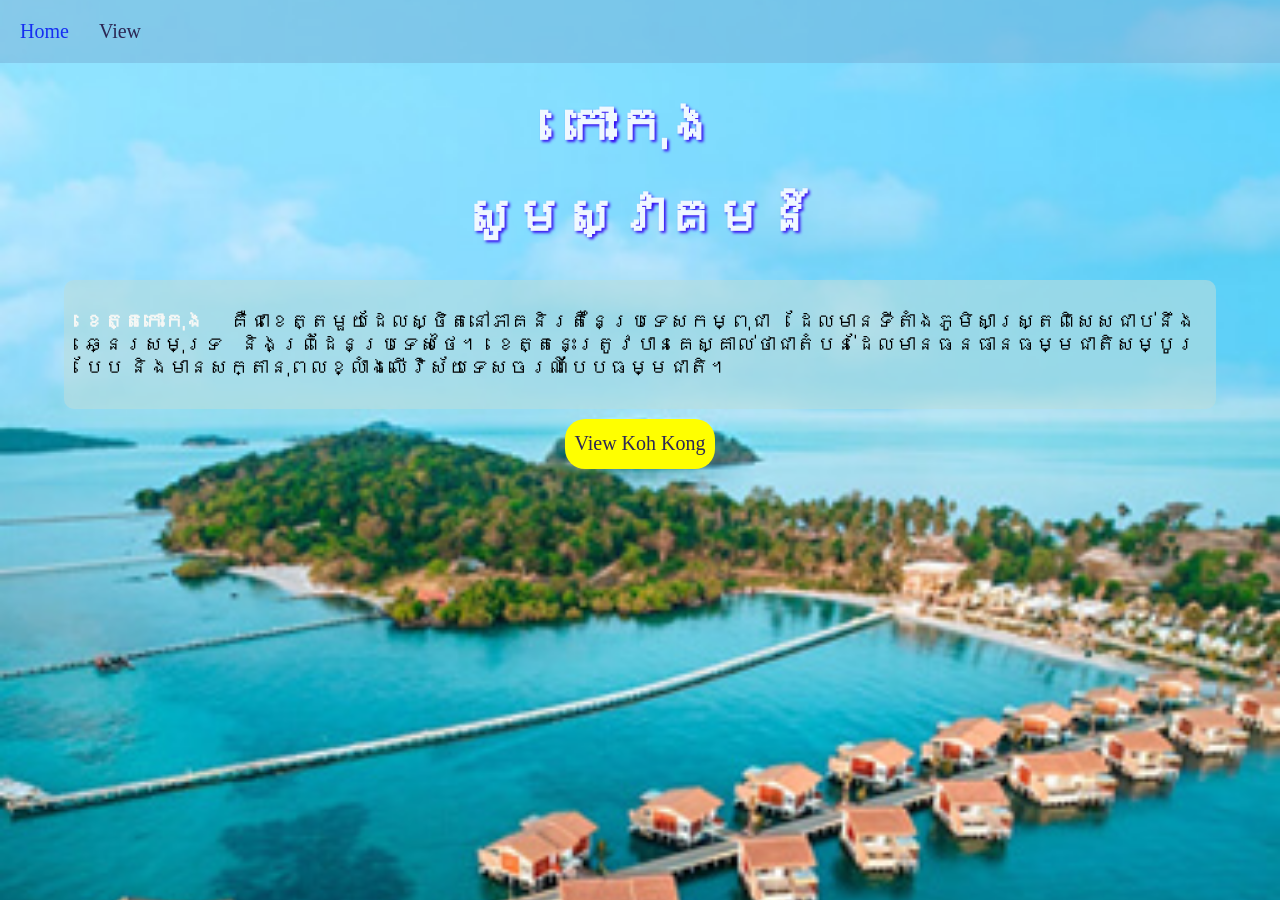
<file: index.html>
<!DOCTYPE html>
<html lang="en">
<head>
    <meta charset="UTF-8">
    <meta name="viewport" content="width=device-width, initial-scale=1.0">
    <title>tripkohkong</title>
    <link rel="stylesheet" href="styleindex.css">
    <link rel="icon" href="logo.png">


</head>
<body>
     <div class="menu">
            <a href="index.html" class="mehome">Home</a>
            <a href="picture.html" class="mepic" >View</a>
    </div>
    <div class="text">
        <h1>កោះកុង</h1>
        <h1>សូមស្វាគមន៍</h1>
    </div>
    <div class="textbox">
        <div class="descrip">
            <p>
                <b>ខេត្តកោះកុង</b> គឺជាខេត្តមួយដែលស្ថិតនៅភាគនិរតីនៃប្រទេសកម្ពុជា 
                ដែលមានទីតាំងភូមិសាស្ត្រពិសេសជាប់នឹងឆ្នេរសមុទ្រ និងព្រំដែនប្រទេសថៃ។
                 ខេត្តនេះត្រូវបានគេស្គាល់ថាជាតំបន់ដែលមានធនធានធម្មជាតិសម្បូរបែប 
                 និងមានសក្តានុពលខ្លាំងលើវិស័យទេសចរណ៍បែបធម្មជាតិ។
            </p>
        </div>
    </div>
    <div class="button">
        <a href="picture.html" class="mepic" >View Koh Kong</a>
    </div>
       
</body>
</html>
</file>
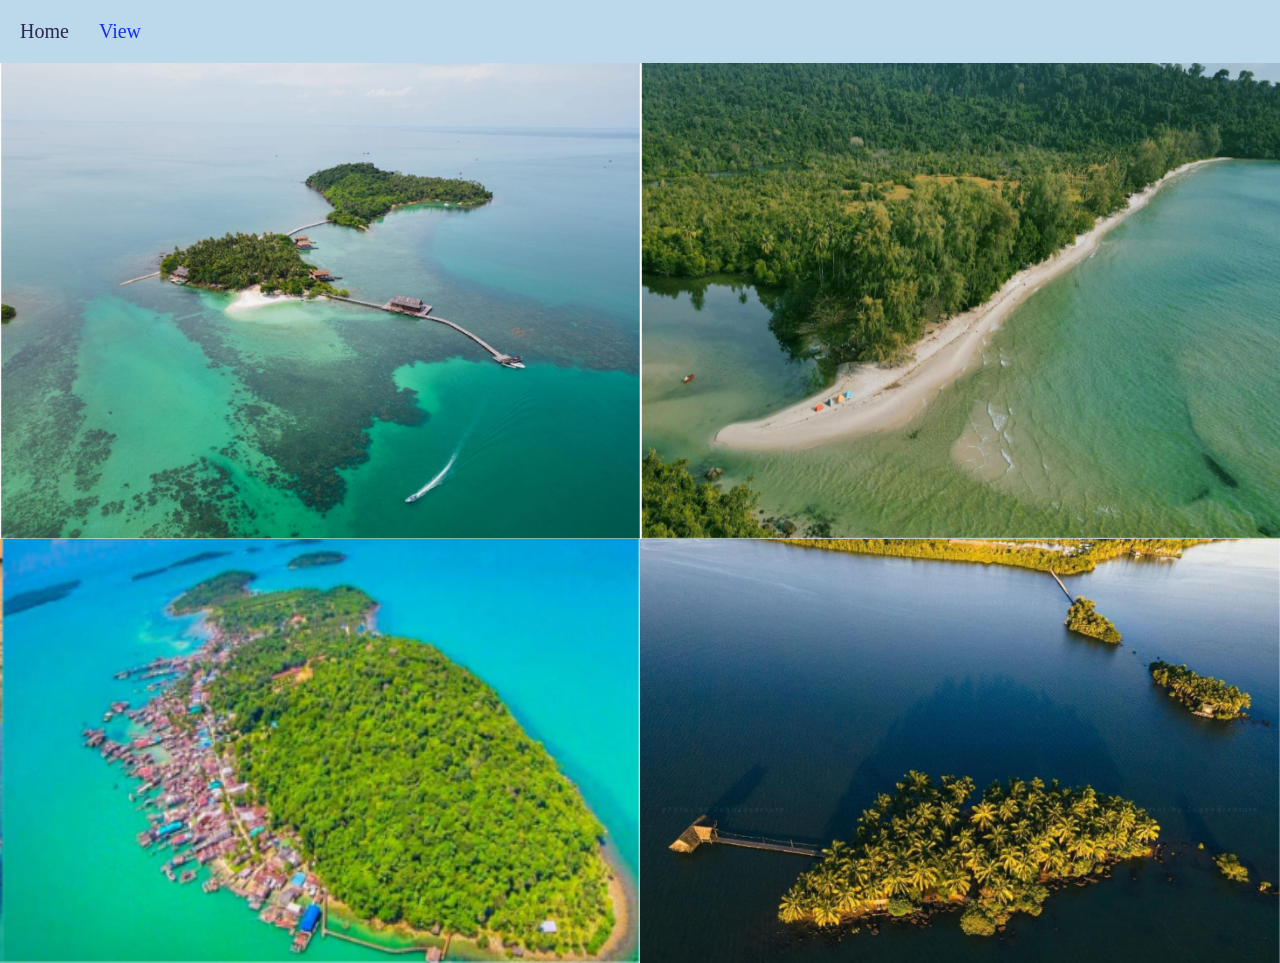
<file: picture.html>
<!DOCTYPE html>
<html lang="en">
<head>
    <meta charset="UTF-8">
    <meta name="viewport" content="width=device-width, initial-scale=1.0">
    <title>tripkohkong</title>
    <link rel="stylesheet" href="stylepic.css">
    <link rel="icon" href="logo.png">

</head>
<body>
    <div class="menu">
        <a href="index.html">Home</a>
        <a href="picture.html" class="view">View</a>
    </div>
    <div class="bodyp">
        <div class="pic">
            <img src="kohpil.png" alt="">
        </div>
        <div class="pic">
            <img src="kohout.png" alt="">
        </div>
         <div class="pic">
            <img src="kongking.png" alt="">
        </div>
         <div class="pic">
            <img src="kohshell.png" alt="">
        </div>
        
    </div>
    
</body>
</html>
</file>
<file: styleindex.css>
body{
    background-image:url(view.jpg) ;
    background-size: cover;
    background-position: center;
    background-repeat: no-repeat;
    background-attachment:fixed;
    min-height: 100vh;
    margin: 0px;
    padding: 0px;
}
/*block menu*/
.menu{
    background-color:rgba(112, 165, 205, 0.42);
    display: flex;
    gap: 30px;
    padding: 20px;
    
}
.menu a{
    text-decoration: none;
    font-size: 20px;
}
.text h1{
    color:aliceblue;
    text-align: center;
    font-family: Kh Fasthand;
    font-size: 50px;
    text-shadow: 2px 2px 3px rgb(55, 14, 242);
    
}
/*block discription*/
.textbox{
    background-color: rgba(185, 222, 222, 0.597);
    width: 90%;
    margin: auto;
    border-radius: 10px;
}
.descrip{
    padding: 10px;
    margin: auto;
    padding-left: 20px;
    padding-right: 20px;
}
.descrip p{
    text-align: justify;
    font-family: Khmer OS Siemreap;
    font-size: 20px;
}
b{
    font-family:Kh Fasthand ;
    color:rgb(245, 247, 245);
     font-size: 20px;
}
/*block button*/
.button{
    display: flex;
    background-color: yellow;
    border-radius: 20px;
    width: 150px;
    margin: auto;
    margin-top: 10px;
    height: 50px;
    align-items: center;
    justify-content: center;
}
.button a{
    font-size: 20px;
    text-decoration: none;
    font-family: Bodoni MT;

}
a{
    color: rgb(44, 39, 84);
}
.mehome{
    color:rgb(21, 46, 242);
}
</file>
<file: stylepic.css>
body{
    background-color: azure;
    background-attachment:fixed;
    min-height: 100vh;
    margin: 0px;
    padding: 0px;
}
.menu{
    background-color:rgba(112, 165, 205, 0.42);
    display: flex;
    gap: 30px;
    padding: 20px;
    
}
.menu a{
    text-decoration: none;
    font-size: 20px;
}
.bodyp{
    width: 100%;
    height: 100vh;
    display: grid;
    grid-template-columns: 1fr 1fr;
    grid-template-rows: 1fr 1fr; 
}
.pic{
    display: flex;
    align-items: center;
    justify-content: center;
}
.pic img{
    width: 100%;
    height: 100%;
}
.view{
    color:rgb(21, 46, 242);
}
a{
    color: rgb(44, 39, 84);
}
</file>
